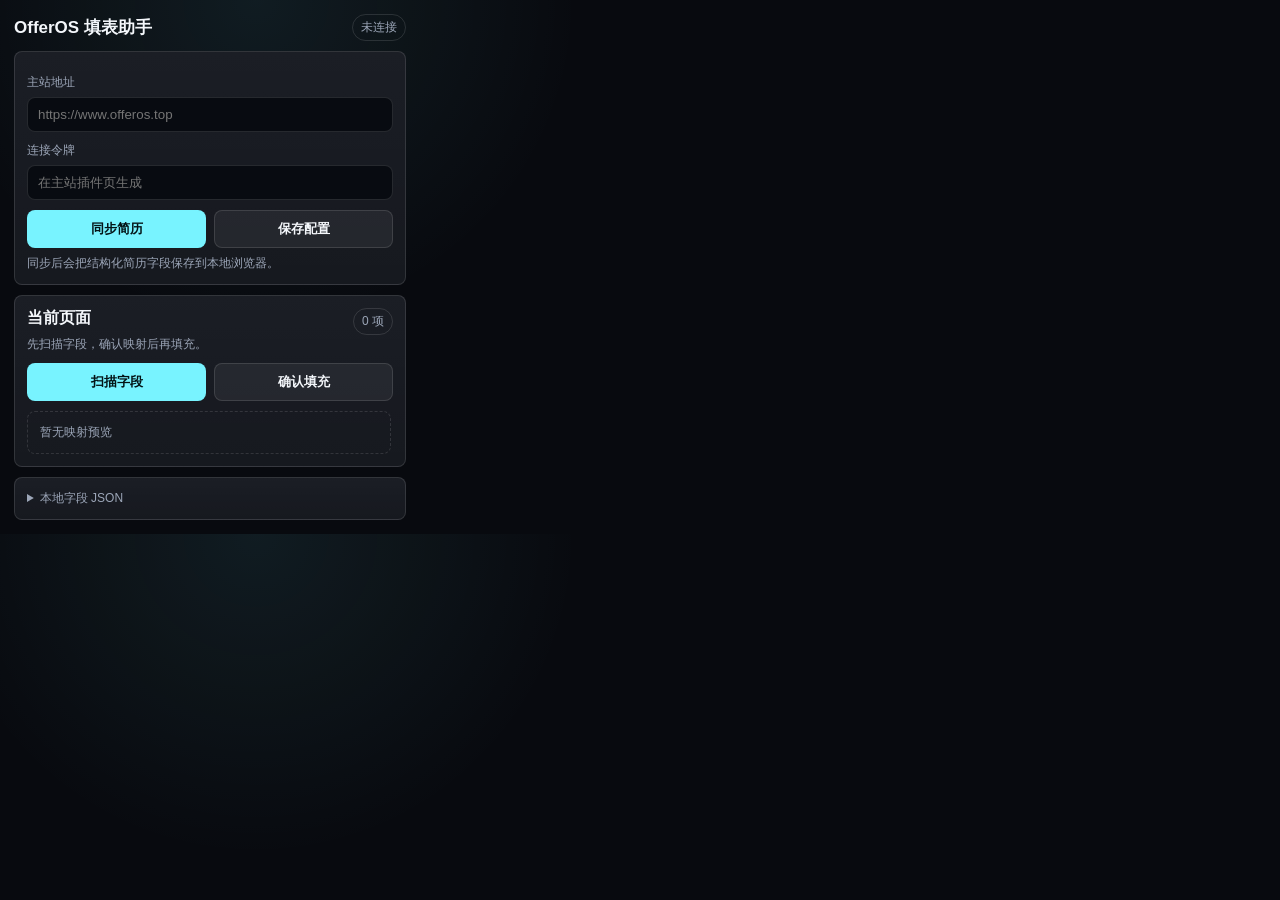
<file: extension/popup.html>
<!doctype html>
<html lang="zh-CN">
  <head>
    <meta charset="UTF-8" />
    <link rel="stylesheet" href="popup.css" />
  </head>
  <body>
    <main>
      <header>
        <div>
          <strong>OfferOS 填表助手</strong>
          <span id="status-pill">未连接</span>
        </div>
      </header>

      <section class="panel">
        <label class="field">
          <span>主站地址</span>
          <input id="server-base" placeholder="https://www.offeros.top" />
        </label>
        <label class="field">
          <span>连接令牌</span>
          <input id="plugin-token" placeholder="在主站插件页生成" />
        </label>
        <div class="actions">
          <button id="sync" class="primary">同步简历</button>
          <button id="save">保存配置</button>
        </div>
        <p id="sync-meta">同步后会把结构化简历字段保存到本地浏览器。</p>
      </section>

      <section class="panel">
        <div class="section-head">
          <div>
            <strong>当前页面</strong>
            <p>先扫描字段，确认映射后再填充。</p>
          </div>
          <span id="mapping-count">0 项</span>
        </div>
        <div class="actions">
          <button id="scan" class="primary">扫描字段</button>
          <button id="fill">确认填充</button>
        </div>
        <section id="result" class="mapping-list">
          <div class="empty">暂无映射预览</div>
        </section>
      </section>

      <details class="panel raw-panel">
        <summary>本地字段 JSON</summary>
        <textarea id="profile"></textarea>
      </details>
    </main>
    <script src="popup.js"></script>
  </body>
</html>
</file>
<file: extension/popup.css>
:root {
  color-scheme: dark;
  --bg: #080a0f;
  --panel: #11141b;
  --panel-soft: #181c24;
  --line: rgba(255, 255, 255, 0.12);
  --text: #f4f7fb;
  --muted: #9ca6b8;
  --faint: #667085;
  --accent: #78f3ff;
  --ok: #7ef5d1;
  --danger: #ff7a90;
}

* {
  box-sizing: border-box;
}

body {
  width: 420px;
  max-height: 640px;
  margin: 0;
  overflow: hidden;
  background:
    radial-gradient(circle at 20% 0%, rgba(120, 243, 255, 0.08), transparent 28%),
    var(--bg);
  color: var(--text);
  font-family: -apple-system, BlinkMacSystemFont, "Segoe UI", "PingFang SC", sans-serif;
}

main {
  display: grid;
  gap: 10px;
  padding: 14px;
}

header > div {
  display: flex;
  justify-content: space-between;
  align-items: center;
  gap: 10px;
}

header strong {
  font-size: 17px;
}

#status-pill,
#mapping-count,
.mapping-state {
  display: inline-flex;
  align-items: center;
  border: 1px solid var(--line);
  border-radius: 999px;
  padding: 4px 8px;
  color: var(--muted);
  font-size: 12px;
  white-space: nowrap;
}

#status-pill.ok {
  border-color: rgba(126, 245, 209, 0.34);
  color: var(--ok);
  background: rgba(126, 245, 209, 0.08);
}

.panel {
  border: 1px solid var(--line);
  border-radius: 8px;
  padding: 12px;
  background:
    linear-gradient(180deg, rgba(255, 255, 255, 0.045), rgba(255, 255, 255, 0.02)),
    var(--panel);
}

.section-head {
  display: flex;
  justify-content: space-between;
  gap: 12px;
  align-items: flex-start;
}

.section-head strong {
  display: block;
  margin-bottom: 2px;
}

p {
  margin: 6px 0 0;
  color: var(--muted);
  font-size: 12px;
  line-height: 1.5;
}

.field {
  display: grid;
  gap: 6px;
  margin-top: 10px;
  color: var(--muted);
  font-size: 12px;
}

input,
textarea,
select {
  width: 100%;
  border: 1px solid var(--line);
  border-radius: 8px;
  background: #080b11;
  color: var(--text);
  padding: 9px 10px;
}

input:focus,
textarea:focus,
select:focus {
  border-color: rgba(120, 243, 255, 0.55);
  outline: none;
}

textarea {
  min-height: 150px;
  resize: vertical;
  font-family: ui-monospace, SFMono-Regular, Menlo, Monaco, Consolas, monospace;
  font-size: 12px;
}

.actions {
  display: flex;
  gap: 8px;
  margin-top: 10px;
}

button {
  flex: 1;
  border: 1px solid var(--line);
  border-radius: 8px;
  background: rgba(255, 255, 255, 0.06);
  color: var(--text);
  padding: 9px 10px;
  font-weight: 700;
  cursor: pointer;
}

button.primary {
  border-color: rgba(120, 243, 255, 0.58);
  background: var(--accent);
  color: #031316;
}

button:hover {
  border-color: rgba(120, 243, 255, 0.5);
}

button:disabled {
  cursor: wait;
  opacity: 0.58;
}

body.is-busy button.primary {
  box-shadow: 0 0 0 3px rgba(120, 243, 255, 0.12);
}

.mapping-list {
  display: grid;
  gap: 7px;
  max-height: 260px;
  overflow: auto;
  margin-top: 10px;
  padding-right: 2px;
}

.mapping-row {
  display: grid;
  grid-template-columns: 18px minmax(0, 1fr) auto;
  align-items: flex-start;
  gap: 8px;
  border: 1px solid var(--line);
  border-radius: 8px;
  padding: 9px;
  background: rgba(255, 255, 255, 0.035);
}

.mapping-row.filled {
  border-color: rgba(126, 245, 209, 0.32);
  background: rgba(126, 245, 209, 0.06);
}

.mapping-row.manual {
  border-color: rgba(120, 243, 255, 0.28);
  background: rgba(120, 243, 255, 0.055);
}

.mapping-row.structured {
  border-color: rgba(126, 245, 209, 0.3);
  background: rgba(126, 245, 209, 0.045);
}

.mapping-row.manual-fill {
  border-color: rgba(255, 204, 102, 0.28);
}

.mapping-row.disabled {
  opacity: 0.62;
}

.mapping-row input {
  width: 16px;
  height: 16px;
  margin-top: 2px;
  accent-color: var(--accent);
}

.mapping-main {
  min-width: 0;
}

.mapping-main strong,
.mapping-main small,
.mapping-main em {
  display: block;
}

.mapping-main strong {
  overflow: hidden;
  font-size: 13px;
  text-overflow: ellipsis;
  white-space: nowrap;
}

.mapping-main select {
  margin-top: 6px;
  padding: 7px 8px;
  font-size: 12px;
}

.mapping-main small {
  margin-top: 3px;
  color: var(--muted);
  font-size: 12px;
}

.mapping-main em {
  margin-top: 5px;
  color: var(--ok);
  font-size: 12px;
  font-style: normal;
  line-height: 1.45;
}

.mapping-state {
  padding: 3px 7px;
  font-size: 11px;
}

.mapping-state.ok {
  border-color: rgba(126, 245, 209, 0.34);
  color: var(--ok);
}

.mapping-state.warn {
  border-color: rgba(255, 204, 102, 0.34);
  color: #ffd98a;
}

.mapping-state.muted {
  color: var(--muted);
}

.empty {
  border: 1px dashed var(--line);
  border-radius: 8px;
  padding: 12px;
  color: var(--muted);
  font-size: 12px;
}

.empty.error {
  border-color: rgba(255, 122, 144, 0.32);
  color: #ffd7de;
}

.busy-notice {
  display: flex;
  align-items: flex-start;
  gap: 8px;
  border: 1px solid rgba(120, 243, 255, 0.28);
  border-radius: 8px;
  padding: 10px;
  color: var(--text);
  background: rgba(120, 243, 255, 0.08);
  font-size: 12px;
  line-height: 1.5;
}

.busy-notice span {
  width: 8px;
  height: 8px;
  flex: 0 0 auto;
  margin-top: 5px;
  border-radius: 999px;
  background: var(--accent);
  box-shadow: 0 0 0 rgba(120, 243, 255, 0.42);
  animation: pulse 1.1s ease-in-out infinite;
}

@keyframes pulse {
  0% {
    box-shadow: 0 0 0 0 rgba(120, 243, 255, 0.42);
  }

  70% {
    box-shadow: 0 0 0 7px rgba(120, 243, 255, 0);
  }

  100% {
    box-shadow: 0 0 0 0 rgba(120, 243, 255, 0);
  }
}

.raw-panel summary {
  color: var(--muted);
  cursor: pointer;
  font-size: 12px;
}

.raw-panel textarea {
  margin-top: 10px;
}
</file>
